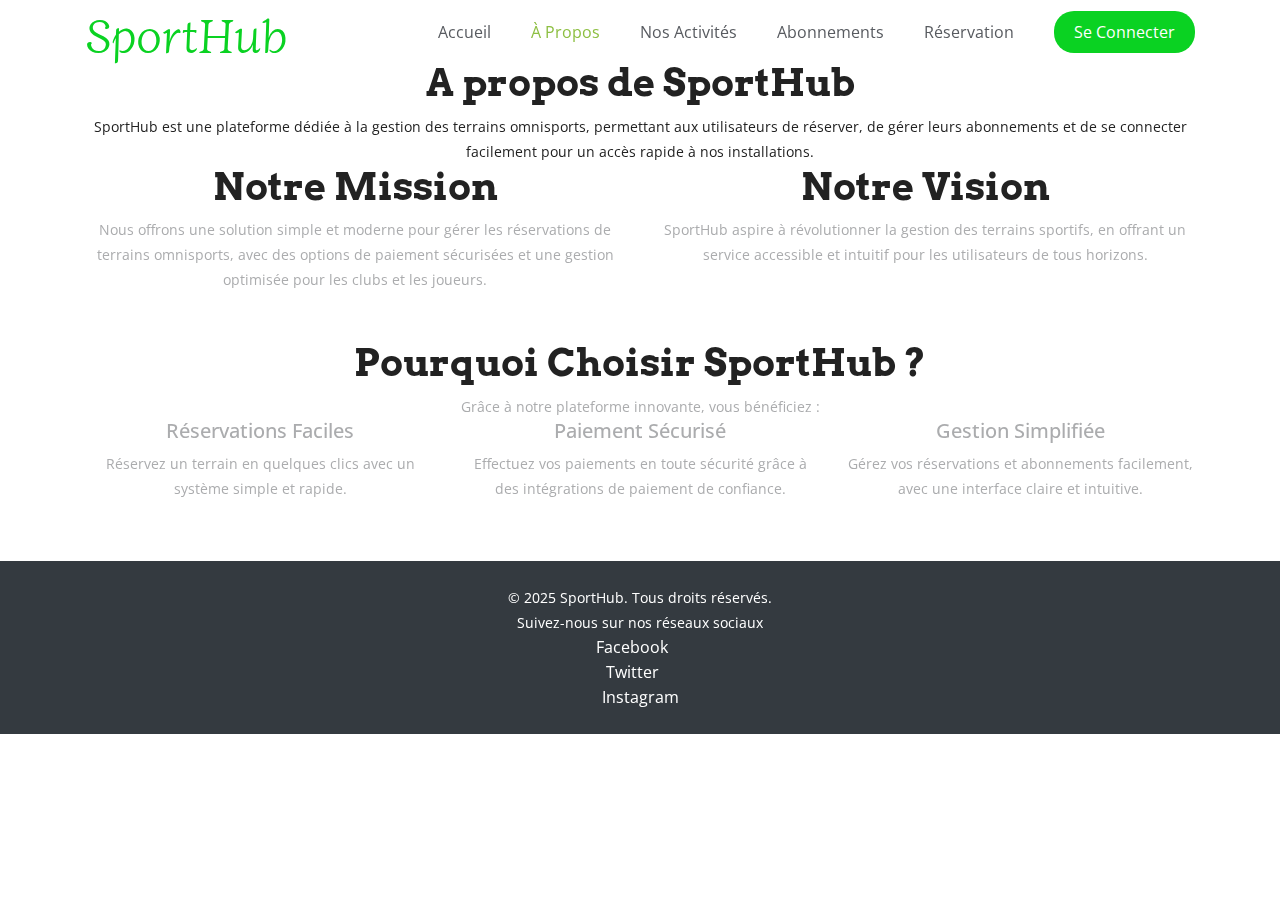
<file: aboutUs.html>
<!DOCTYPE html>
<html lang="fr">
<head>
    <!-- Required meta tags -->
    <meta charset="UTF-8">
    <meta name="viewport" content="width=device-width, initial-scale=1, shrink-to-fit=no">
    <title>À Propos - SportHub</title>

    <!--====== Favicon Icon ======-->
    <link rel="shortcut icon" href="assets/img/favicon.webp" type="image/png">

    <!-- Bootstrap CSS -->
    <link rel="stylesheet" href="assets/css/bootstrap-4.5.0.min.css">
    <!-- Icon -->
    <link href="https://cdn.lineicons.com/5.0/lineicons.css" rel="stylesheet">
    <!-- Owl carousel -->
    <link rel="stylesheet" href="assets/css/owl.carousel.2.3.4.min.css">
    <link rel="stylesheet" href="assets/css/owl.theme.css">

    <!-- Animate -->
    <link rel="stylesheet" href="assets/css/animate.css">
    <!-- Main Style -->
    <link rel="stylesheet" href="assets/css/main.css">
    <!-- Responsive Style -->
    <link rel="stylesheet" href="assets/css/responsive.css">
</head>
<body>
    
    <header id="home" class="header">
        <div class="navbar-area">
            <div class="container">
                <div class="row">
                    <div class="col-lg-12">
                        <nav class="navbar navbar-expand-lg">
                            <a class="navbar-brand" href="index.html" style="font-family: Diphylleia; font-size: 48px; color: #0ad222;">
                                SportHub
                            </a>
                            <button class="navbar-toggler" type="button" data-toggle="collapse" data-target="#navbarSupportedContent"
                                    aria-controls="navbarSupportedContent" aria-expanded="false" aria-label="Toggle navigation">
                                <span class="toggler-icon"></span>
                                <span class="toggler-icon"></span>
                                <span class="toggler-icon"></span>
                            </button>

                            <div class="collapse navbar-collapse sub-menu-bar" id="navbarSupportedContent">
                                <ul id="nav" class="navbar-nav ml-auto">
                                    <li class="nav-item">
                                        <a class="page-scroll" href="#hero-area">Accueil</a>
                                    </li>
                                    <li class="nav-item active">
                                        <a class="page-scroll" href="#services">À Propos</a>
                                    </li>
                                    <li class="nav-item">
                                        <a class="page-scroll" href="#team">Nos Activités</a>
                                    </li>
                                    <li class="nav-item">
                                        <a class="page-scroll" href="#pricing">Abonnements</a>
                                    </li>
                                    <li class="nav-item">
                                        <a class="page-scroll" href="#testimonial">Réservation</a>
                                    </li>
                                    <li class="nav-item">
                                        <a class="page-scroll" href="#contact" style="background-color: #0ad222; color: #fff;padding: 10px 20px;border-radius: 20px;">Se Connecter</a>
                                    </li>
                                </ul>
                            </div> <!-- navbar collapse -->
                        </nav> <!-- navbar -->
                    </div>
                </div> <!-- row -->
            </div> <!-- container -->
        </div> <!-- navbar area -->
    </header>

    <!-- About Section -->
    <section id="services" class="services section-padding">
        <div class="container">
            <div class="row">
                <div class="col-lg-12">
                    <div class="section-title text-center">
                        <h2>À propos de SportHub</h2>
                        <p>SportHub est une plateforme dédiée à la gestion des terrains omnisports, permettant aux utilisateurs de réserver, de gérer leurs abonnements et de se connecter facilement pour un accès rapide à nos installations.</p>
                    </div>
                </div>
            </div>
            <div class="row justify-content-center">
                <div class="col-lg-6 col-md-8">
                    <div class="about-content text-center">
                        <h4>Notre Mission</h4>
                        <p>Nous offrons une solution simple et moderne pour gérer les réservations de terrains omnisports, avec des options de paiement sécurisées et une gestion optimisée pour les clubs et les joueurs.</p>
                    </div>
                </div>
                <div class="col-lg-6 col-md-8">
                    <div class="about-content text-center">
                        <h4>Notre Vision</h4>
                        <p>SportHub aspire à révolutionner la gestion des terrains sportifs, en offrant un service accessible et intuitif pour les utilisateurs de tous horizons.</p>
                    </div>
                </div>
            </div>

            <div class="row mt-5">
                <div class="col-lg-12">
                    <div class="text-center">
                        <h3>Pourquoi Choisir SportHub ?</h3>
                        <p>Grâce à notre plateforme innovante, vous bénéficiez :</p>
                        <div class="row justify-content-center">
                            <div class="col-lg-4 col-md-6">
                                <div class="feature-box text-center">
                                    <i class="lni lni-cog"></i>
                                    <h5>Réservations Faciles</h5>
                                    <p>Réservez un terrain en quelques clics avec un système simple et rapide.</p>
                                </div>
                            </div>
                            <div class="col-lg-4 col-md-6">
                                <div class="feature-box text-center">
                                    <i class="lni lni-wallet"></i>
                                    <h5>Paiement Sécurisé</h5>
                                    <p>Effectuez vos paiements en toute sécurité grâce à des intégrations de paiement de confiance.</p>
                                </div>
                            </div>
                            <div class="col-lg-4 col-md-6">
                                <div class="feature-box text-center">
                                    <i class="lni lni-users"></i>
                                    <h5>Gestion Simplifiée</h5>
                                    <p>Gérez vos réservations et abonnements facilement, avec une interface claire et intuitive.</p>
                                </div>
                            </div>
                        </div>
                    </div>
                </div>
            </div>
        </div>
    </section>

    <!-- Footer -->
    <footer class="footer bg-dark text-white py-4">
        <div class="container text-center">
            <p>&copy; 2025 SportHub. Tous droits réservés.</p>
            <p>Suivez-nous sur nos réseaux sociaux</p>
            <ul class="list-unstyled">
                <li><a href="#" class="text-white mr-3">Facebook</a></li>
                <li><a href="#" class="text-white mr-3">Twitter</a></li>
                <li><a href="#" class="text-white">Instagram</a></li>
            </ul>
        </div>
    </footer>

</body>
</html>
</file>
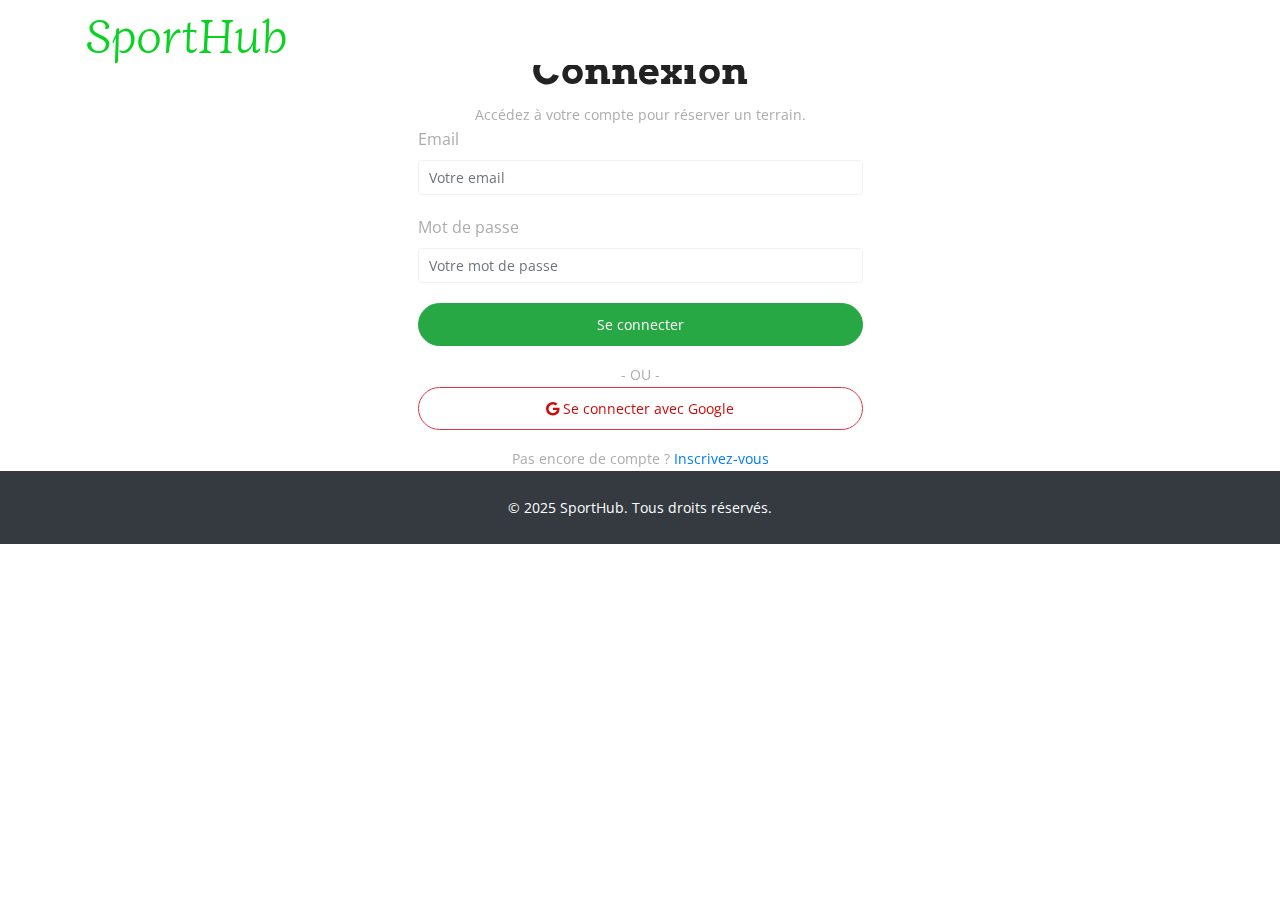
<file: login.html>
<!DOCTYPE html>
<html lang="fr">
<head>
    <meta charset="UTF-8">
    <meta name="viewport" content="width=device-width, initial-scale=1, shrink-to-fit=no">
    <title>Connexion - SportHub</title>

    <!-- Bootstrap CSS -->
    <link rel="stylesheet" href="assets/css/bootstrap-4.5.0.min.css">
    <!-- FontAwesome pour l'icône Google -->
    <link rel="stylesheet" href="https://cdnjs.cloudflare.com/ajax/libs/font-awesome/6.0.0/css/all.min.css">
    <!-- Main Style -->
    <link rel="stylesheet" href="assets/css/main.css">
</head>
<body>
    
    <header id="home" class="header">
        <div class="navbar-area">
            <div class="container">
                <nav class="navbar navbar-expand-lg">
                    <a class="navbar-brand" href="index.html" style="font-family: Diphylleia; font-size: 48px; color: #0ad222;">
                        SportHub
                    </a>
                </nav>
            </div>
        </div>
    </header>

    <!-- Section Connexion -->
    <section id="connexion" class="container mt-5">
        <div class="row justify-content-center">
            <div class="col-md-5">
                <h2 class="text-center">Connexion</h2>
                <p class="text-center">Accédez à votre compte pour réserver un terrain.</p>

                <form id="loginForm">
                    <div class="form-group">
                        <label for="email">Email</label>
                        <input type="email" class="form-control" id="email" placeholder="Votre email" required>
                    </div>
                    <div class="form-group">
                        <label for="password">Mot de passe</label>
                        <input type="password" class="form-control" id="password" placeholder="Votre mot de passe" required>
                    </div>
                    <button type="submit" class="btn btn-success btn-block">Se connecter</button>
                </form>

                <div class="text-center mt-3">
                    <p>- OU -</p>
                    <button class="btn btn-outline-danger btn-block" id="googleLogin" style="color: #d20a0a;">
                        <i class="fab fa-google"></i> Se connecter avec Google
                    </button>
                </div>

                <div class="alert alert-danger text-center mt-3 d-none" id="errorMessage">
                    ❌ Email ou mot de passe incorrect !
                </div>

                <p class="text-center mt-3">Pas encore de compte ? <a href="signup.html">Inscrivez-vous</a></p>
            </div>
        </div>
    </section>

    <!-- Footer -->
    <footer class="footer bg-dark text-white py-4">
        <div class="container text-center">
            <p>&copy; 2025 SportHub. Tous droits réservés.</p>
        </div>
    </footer>

    <!-- Scripts -->
    <script>
        // Simulation de connexion
        document.getElementById("loginForm").addEventListener("submit", function(event) {
            event.preventDefault();
            const email = document.getElementById("email").value;
            const password = document.getElementById("password").value;

            // Vérification simple (simulation)
            if (email === "user@sporthub.com" && password === "123456") {
                alert("✅ Connexion réussie !");
                window.location.href = "reservation.html"; // Redirection
            } else {
                document.getElementById("errorMessage").classList.remove("d-none");
            }
        });

        // Simulation Connexion Google
        document.getElementById("googleLogin").addEventListener("click", function() {
            alert("✅ Connexion réussie avec Google !");
            window.location.href = "reservation.html"; // Redirection simulée
        });
    </script>

<script>
    document.getElementById("loginForm").addEventListener("submit", function(event) {
        event.preventDefault();
        const email = document.getElementById("email").value;
        const password = document.getElementById("password").value;

        if (email === "user@sporthub.com" && password === "123456") {
            localStorage.setItem("user", JSON.stringify({ email: email })); // Stocke l'utilisateur
            alert("✅ Connexion réussie !");
            window.location.href = "index.html"; // Redirige vers la page d'accueil
        } else {
            document.getElementById("errorMessage").classList.remove("d-none");
        }
    });

    document.getElementById("googleLogin").addEventListener("click", function() {
        localStorage.setItem("user", JSON.stringify({ email: "google_user@sporthub.com" }));
        alert("✅ Connexion réussie avec Google !");
        window.location.href = "index.html"; // Redirige vers la page d'accueil
    });
</script>

</body>
</html>
</file>
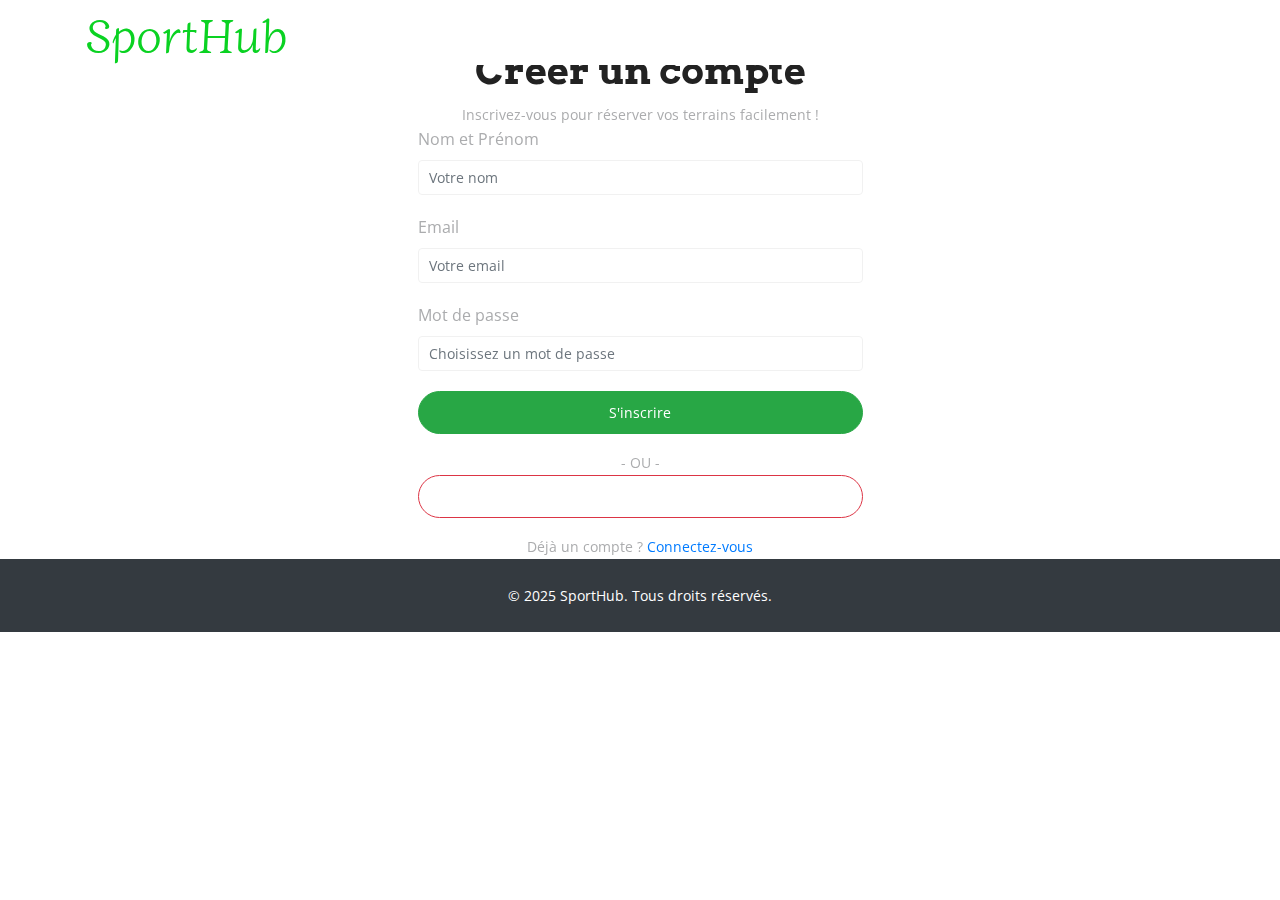
<file: signup.html>
<!DOCTYPE html>
<html lang="fr">
<head>
    <meta charset="UTF-8">
    <meta name="viewport" content="width=device-width, initial-scale=1, shrink-to-fit=no">
    <title>Inscription - SportHub</title>

    <!-- Bootstrap CSS -->
    <link rel="stylesheet" href="assets/css/bootstrap-4.5.0.min.css">
    <!-- FontAwesome pour l'icône Google -->
    <link rel="stylesheet" href="https://cdnjs.cloudflare.com/ajax/libs/font-awesome/6.0.0/css/all.min.css">
    <!-- Main Style -->
    <link rel="stylesheet" href="assets/css/main.css">
</head>
<body>
    
    <header id="home" class="header">
        <div class="navbar-area">
            <div class="container">
                <nav class="navbar navbar-expand-lg">
                    <a class="navbar-brand" href="index.html" style="font-family: Diphylleia; font-size: 48px; color: #0ad222;">
                        SportHub
                    </a>
                </nav>
            </div>
        </div>
    </header>

    <!-- Section Inscription -->
    <section id="inscription" class="container mt-5">
        <div class="row justify-content-center">
            <div class="col-md-5">
                <h2 class="text-center">Créer un compte</h2>
                <p class="text-center">Inscrivez-vous pour réserver vos terrains facilement !</p>

                <form id="signupForm">
                    <div class="form-group">
                        <label for="name">Nom et Prénom</label>
                        <input type="text" class="form-control" id="name" placeholder="Votre nom" required>
                    </div>
                    <div class="form-group">
                        <label for="email">Email</label>
                        <input type="email" class="form-control" id="email" placeholder="Votre email" required>
                    </div>
                    <div class="form-group">
                        <label for="password">Mot de passe</label>
                        <input type="password" class="form-control" id="password" placeholder="Choisissez un mot de passe" required>
                    </div>
                    <button type="submit" class="btn btn-success btn-block">S'inscrire</button>
                </form>

                <div class="text-center mt-3">
                    <p>- OU -</p>
                    <button class="btn btn-outline-danger btn-block" id="googleLogin">
                        <i class="fab fa-google"></i> Se connecter avec Google
                    </button>
                </div>

                <div class="alert alert-success text-center mt-3 d-none" id="successMessage">
                    ✅ Inscription réussie ! Redirection en cours...
                </div>

                <p class="text-center mt-3">Déjà un compte ? <a href="login.html">Connectez-vous</a></p>
            </div>
        </div>
    </section>

    <!-- Footer -->
    <footer class="footer bg-dark text-white py-4">
        <div class="container text-center">
            <p>&copy; 2025 SportHub. Tous droits réservés.</p>
        </div>
    </footer>

    <!-- Scripts -->
    <script>
        // Simulation d'inscription
        document.getElementById("signupForm").addEventListener("submit", function(event) {
            event.preventDefault();
            document.getElementById("successMessage").classList.remove("d-none");

            setTimeout(() => {
                window.location.href = "reservation.html"; // Redirection vers la réservation
            }, 3000);
        });

        // Simulation Connexion Google
        document.getElementById("googleLogin").addEventListener("click", function() {
            alert("✅ Connexion réussie avec Google ! (Simulation)");
            window.location.href = "reservation.html"; // Redirection simulée
        });
    </script>
    <script>
        document.getElementById("loginForm").addEventListener("submit", function(event) {
            event.preventDefault();
            const email = document.getElementById("email").value;
            const password = document.getElementById("password").value;
    
            if (email === "user@sporthub.com" && password === "123456") {
                localStorage.setItem("user", JSON.stringify({ email: email })); // Stocke l'utilisateur
                alert("✅ Connexion réussie !");
                window.location.href = "index.html"; // Redirige vers la page d'accueil
            } else {
                document.getElementById("errorMessage").classList.remove("d-none");
            }
        });
    
        document.getElementById("googleLogin").addEventListener("click", function() {
            localStorage.setItem("user", JSON.stringify({ email: "google_user@sporthub.com" }));
            alert("✅ Connexion réussie avec Google !");
            window.location.href = "index.html"; // Redirige vers la page d'accueil
        });
    </script>
    
</body>
</html>
</file>
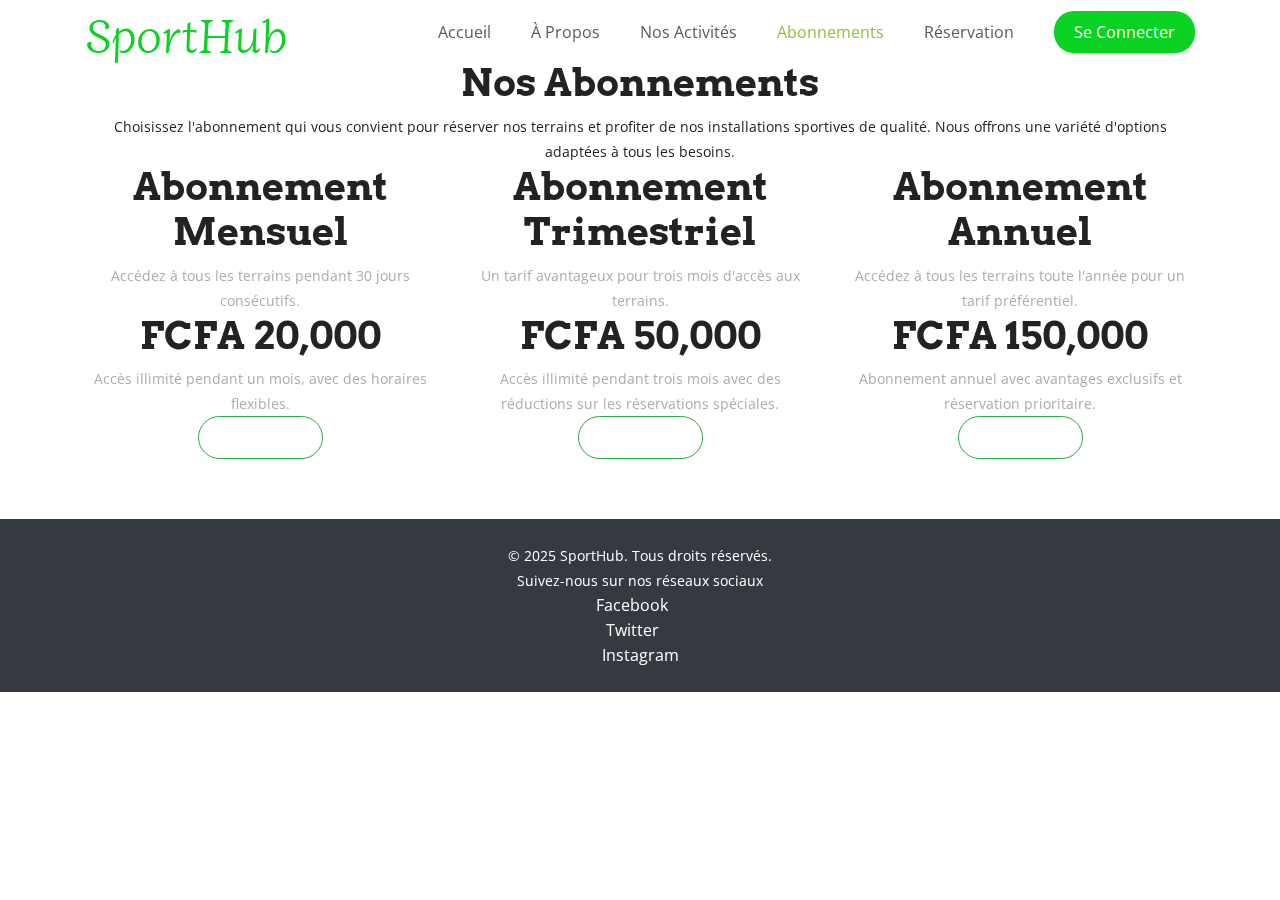
<file: Subscriptions.html>
<!DOCTYPE html>
<html lang="fr">
<head>
    <!-- Required meta tags -->
    <meta charset="UTF-8">
    <meta name="viewport" content="width=device-width, initial-scale=1, shrink-to-fit=no">
    <title>Abonnements - SportHub</title>

    <!--====== Favicon Icon ======-->
    <link rel="shortcut icon" href="assets/img/favicon.webp" type="image/png">

    <!-- Bootstrap CSS -->
    <link rel="stylesheet" href="assets/css/bootstrap-4.5.0.min.css">
    <!-- Icon -->
    <link href="https://cdn.lineicons.com/5.0/lineicons.css" rel="stylesheet">
    <!-- Owl carousel -->
    <link rel="stylesheet" href="assets/css/owl.carousel.2.3.4.min.css">
    <link rel="stylesheet" href="assets/css/owl.theme.css">

    <!-- Animate -->
    <link rel="stylesheet" href="assets/css/animate.css">
    <!-- Main Style -->
    <link rel="stylesheet" href="assets/css/main.css">
    <!-- Responsive Style -->
    <link rel="stylesheet" href="assets/css/responsive.css">
</head>
<body>
    
    <header id="home" class="header">
        <div class="navbar-area">
            <div class="container">
                <div class="row">
                    <div class="col-lg-12">
                        <nav class="navbar navbar-expand-lg">
                            <a class="navbar-brand" href="index.html" style="font-family: Diphylleia; font-size: 48px; color: #0ad222;">
                                SportHub
                            </a>
                            <button class="navbar-toggler" type="button" data-toggle="collapse" data-target="#navbarSupportedContent"
                                    aria-controls="navbarSupportedContent" aria-expanded="false" aria-label="Toggle navigation">
                                <span class="toggler-icon"></span>
                                <span class="toggler-icon"></span>
                                <span class="toggler-icon"></span>
                            </button>

                            <div class="collapse navbar-collapse sub-menu-bar" id="navbarSupportedContent">
                                <ul id="nav" class="navbar-nav ml-auto">
                                    <li class="nav-item">
                                        <a class="page-scroll" href="#hero-area">Accueil</a>
                                    </li>
                                    <li class="nav-item">
                                        <a class="page-scroll" href="#services">À Propos</a>
                                    </li>
                                    <li class="nav-item">
                                        <a class="page-scroll" href="#team">Nos Activités</a>
                                    </li>
                                    <li class="nav-item active">
                                        <a class="page-scroll" href="#pricing">Abonnements</a>
                                    </li>
                                    <li class="nav-item">
                                        <a class="page-scroll" href="#testimonial">Réservation</a>
                                    </li>
                                    <li class="nav-item">
                                        <a class="page-scroll" href="#contact" style="background-color: #0ad222; color: #fff;padding: 10px 20px;border-radius: 20px;">Se Connecter</a>
                                    </li>
                                </ul>
                            </div> <!-- navbar collapse -->
                        </nav> <!-- navbar -->
                    </div>
                </div> <!-- row -->
            </div> <!-- container -->
        </div> <!-- navbar area -->
    </header>

    <!-- Pricing Section -->
    <section id="pricing" class="pricing section-padding">
        <div class="container">
            <div class="row">
                <div class="col-lg-12">
                    <div class="section-title text-center">
                        <h2>Nos Abonnements</h2>
                        <p>Choisissez l'abonnement qui vous convient pour réserver nos terrains et profiter de nos installations sportives de qualité. Nous offrons une variété d'options adaptées à tous les besoins.</p>
                    </div>
                </div>
            </div>
            <div class="row">
                <!-- Subscription 1 -->
                <div class="col-lg-4 col-md-6">
                    <div class="pricing-box text-center">
                        <h4>Abonnement Mensuel</h4>
                        <p>Accédez à tous les terrains pendant 30 jours consécutifs.</p>
                        <h3><span class="currency">FCFA</span> 20,000</h3>
                        <p>Accès illimité pendant un mois, avec des horaires flexibles.</p>
                        <button class="btn btn-outline-success">Souscrire</button>
                    </div>
                </div>

                <!-- Subscription 2 -->
                <div class="col-lg-4 col-md-6">
                    <div class="pricing-box text-center">
                        <h4>Abonnement Trimestriel</h4>
                        <p>Un tarif avantageux pour trois mois d'accès aux terrains.</p>
                        <h3><span class="currency">FCFA</span> 50,000</h3>
                        <p>Accès illimité pendant trois mois avec des réductions sur les réservations spéciales.</p>
                        <button class="btn btn-outline-success">Souscrire</button>
                    </div>
                </div>

                <!-- Subscription 3 -->
                <div class="col-lg-4 col-md-6">
                    <div class="pricing-box text-center">
                        <h4>Abonnement Annuel</h4>
                        <p>Accédez à tous les terrains toute l'année pour un tarif préférentiel.</p>
                        <h3><span class="currency">FCFA</span> 150,000</h3>
                        <p>Abonnement annuel avec avantages exclusifs et réservation prioritaire.</p>
                        <button class="btn btn-outline-success">Souscrire</button>
                    </div>
                </div>
            </div>
        </div>
    </section>

    <!-- Footer -->
    <footer class="footer bg-dark text-white py-4">
        <div class="container text-center">
            <p>&copy; 2025 SportHub. Tous droits réservés.</p>
            <p>Suivez-nous sur nos réseaux sociaux</p>
            <ul class="list-unstyled">
                <li><a href="#" class="text-white mr-3">Facebook</a></li>
                <li><a href="#" class="text-white mr-3">Twitter</a></li>
                <li><a href="#" class="text-white">Instagram</a></li>
            </ul>
        </div>
    </footer>

</body>
</html>
</file>
<file: assets/css/main.css>
/*-----------------------------------------------------------------------------------

    Template Name: Fusion
    Author: UIdeck
    Author URI: https://uideck.com/
    Support: https://uideck.com/support/
    Version: 1.1

-----------------------------------------------------------------------------------*/
@import url("https://fonts.googleapis.com/css?family=Arvo:700|Open+Sans");
@import url('https://fonts.googleapis.com/css2?family=Diphylleia&display=swap');
html {
  overflow-x: hidden; }

body {
  background: #fff;
  font-size: 16px;
  font-weight: 400;
  font-family: 'Open Sans', sans-serif;
  -webkit-box-sizing: border-box;
  -moz-box-sizing: border-box;
  box-sizing: border-box;
  -webkit-font-smoothing: subpixel-antialiased;
  color: #abacae;
  line-height: 25px;
  -webkit-backface-visibility: hidden;
  backface-visibility: hidden;
  overflow-x: hidden; }

h1, h2, h3, h4 {
  font-size: 38px;
  color: #222222;
  font-weight: 700;
  font-family: 'Arvo', serif; }

a {
  -webkit-transition: all 0.2s linear;
  -moz-transition: all 0.2s linear;
  -o-transition: all 0.2s linear;
  transition: all 0.2s linear; }
  a:hover {
    text-decoration: none; }
  a a:focus {
    outline: none; }

p {
  font-weight: 400;
  font-family: 'Open Sans', sans-serif;
  margin: 0px;
  font-size: 14px; }

ul, ol {
  list-style: outside none none;
  margin: 0;
  padding: 0; }
  ul li, ol li {
    list-style: none; }

a:not([href]):not([tabindex]) {
  color: #fff; }

.section-header {
  margin-bottom: 30px; }
  .section-header p {
    text: center;
    font-weight: 400;
    line-height: 26px; }

.section-title {
  font-size: 30px;
  color: #222222;
  display: inline-block;
  font-weight: 700;
  position: relative; }

.shape {
  height: 1px;
  margin: 0 auto 30px;
  position: relative;
  width: 60px;
  background-color: #8dbf42; }

.padding-none {
  padding: 0px; }

.bg-gray {
  background: #f9f9f9; }

.overlay {
  position: absolute;
  width: 100%;
  height: 100%;
  top: 0px;
  left: 0px;
  background: rgba(61, 96, 244, 0.3); }

.btn {
  font-size: 14px;
  padding: 10px 30px;
  cursor: pointer;
  font-weight: 400;
  color: #fff;
  border-radius: 30px;
  transition: all 0.3s;
  display: inline-block; }

.btn:focus,
.btn:active {
  box-shadow: none;
  outline: none;
  color: #fff; }

.btn-common {
  background-color: #8dbf42;
  position: relative;
  z-index: 1;
  text-transform: uppercase; }
  .btn-common:hover {
    color: #8dbf42;
    background: transparent;
    border: 1px dotted #8dbf42;
    box-shadow: 0 6px 22px rgba(0, 0, 0, 0.1);
    transition: all .2s ease-in-out;
    -moz-transition: all .2s ease-in-out;
    -webkit-transition: all .2s ease-in-out; }

.btn-border {
  color: #8dbf42;
  background-color: transparent;
  border: 1px solid #8dbf42;
  border-radius: 30px;
  text-transform: uppercase; }
  .btn-border:hover {
    color: #fff;
    border-color: #8dbf42;
    background-color: #8dbf42; }

.btn-border:focus {
  color: #fff;
  border-color: #8dbf42;
  background-color: #8dbf42; }

.btn-lg {
  padding: 14px 33px;
  text-transform: uppercase;
  font-size: 16px; }

.btn-rm {
  padding: 7px 0px;
  color: #8dbf42;
  text-transform: capitalize; }
  .btn-rm:hover {
    color: #8dbf42; }

button:focus {
  outline: none !important; }

.icon-close, .icon-check {
  color: #8dbf42; }

.social-icon a {
  color: #666;
  background: #fff;
  width: 32px;
  height: 32px;
  line-height: 34px;
  display: inline-block;
  text-align: center;
  border-radius: 100%;
  font-size: 16px;
  margin: 15px 6px 12px 4px;
  transition: all 0.3s ease-in-out 0s;
  -moz-transition: all 0.3s ease-in-out 0s;
  -webkit-transition: all 0.3s ease-in-out 0s;
  -o-transition: all 0.3s ease-in-out 0s; }
  .social-icon a:hover {
    color: #fff !important; }

.social-icon .facebook:hover {
  background: #3b5999; }

.social-icon .twitter:hover {
  background: #4A9CEC; }

.social-icon .instagram:hover {
  background: #D6274D; }

.social-icon .linkedin:hover {
  background: #1260A2; }

.social-icon .google:hover {
  background: #CE332A; }

/* ScrollToTop */
a.back-to-top {
  display: none;
  position: fixed;
  bottom: 18px;
  right: 15px;
  text-decoration: none;
  z-index: 99999; }
  a.back-to-top i {
    display: block;
    font-size: 22px;
    width: 40px;
    height: 40px;
    line-height: 40px;
    color: #fff;
    background: #8dbf42;
    border-radius: 30px;
    text-align: center;
    transition: all 0.2s ease-in-out;
    -moz-transition: all 0.2s ease-in-out;
    -webkit-transition: all 0.2s ease-in-out;
    -o-transition: all 0.2s ease-in-out;
    box-shadow: 0 0 4px rgba(0, 0, 0, 0.14), 0 4px 8px rgba(0, 0, 0, 0.28); }
  a.back-to-top:hover, a.back-to-top:focus {
    text-decoration: none; }

/* Preloader */
#preloader {
  position: fixed;
  top: 0;
  left: 0;
  right: 0;
  bottom: 0;
  background-color: #fff;
  z-index: 9999999; }

.loader {
  top: 50%;
  width: 50px;
  height: 50px;
  border-radius: 100%;
  position: relative;
  margin: 0 auto; }

#loader-1:before, #loader-1:after {
  content: "";
  position: absolute;
  top: -10px;
  left: -10px;
  width: 100%;
  height: 100%;
  border-radius: 100%;
  border: 7px solid transparent;
  border-top-color: #8dbf42; }

#loader-1:before {
  z-index: 100;
  animation: spin 1s infinite; }

#loader-1:after {
  border: 7px solid #f2f2f2; }

@keyframes spin {
  0% {
    -webkit-transform: rotate(0deg);
    -ms-transform: rotate(0deg);
    -o-transform: rotate(0deg);
    transform: rotate(0deg); }
  100% {
    -webkit-transform: rotate(360deg);
    -ms-transform: rotate(360deg);
    -o-transform: rotate(360deg);
    transform: rotate(360deg); } }

.section-padding {
  padding: 60px 0; }

hr {
  border-top: 1px dotted #ddd; }

/* ==========================================================================
  8. Features Section Style
   ========================================================================== */
#features {
  background: #fff; }
  #features .icon {
    display: inline-block;
    width: 60px;
    height: 60px;
    border-radius: 4px;
    text-align: center;
    position: relative;
    z-index: 1; }
  #features .content-left span {
    float: right; }
  #features .content-left .text {
    text-align: right; }
  #features .content-right span {
    float: left; }
  #features .box-item {
    box-shadow: 0px 2px 18px 0px rgba(198, 198, 198, 0.3);
    padding: 15px;
    line-height: 22px;
    margin-top: 30px;
    border-radius: 3px;
    background-color: #fff;
    position: relative;
    top: 0;
    transition: all 0.3s; }
    #features .box-item .icon {
      text-align: center;
      margin: 12px;
      -webkit-transition: all 0.2s linear;
      -moz-transition: all 0.2s linear;
      -o-transition: all 0.2s linear;
      transition: all 0.2s linear; }
      #features .box-item .icon i {
        color: #8dbf42;
        font-size: 30px;
        -webkit-transition: all 0.2s linear;
        -moz-transition: all 0.2s linear;
        -o-transition: all 0.2s linear;
        transition: all 0.2s linear; }
    #features .box-item .text h4 {
      cursor: pointer;
      font-size: 18px;
      font-weight: 500;
      line-height: 22px;
      -webkit-transition: all 0.2s linear;
      -moz-transition: all 0.2s linear;
      -o-transition: all 0.2s linear;
      transition: all 0.2s linear; }
    #features .box-item .text p {
      font-size: 14px;
      line-height: 26px; }
  #features .box-item:hover {
    box-shadow: 0 10px 22px 10px rgba(27, 38, 49, 0.1); }
  #features .box-item:hover h4 {
    color: #8dbf42; }
  #features .show-box {
    margin-top: 50px; }
    #features .show-box img {
      width: 100%; }

/* Services Item */
.services-item {
  padding: 20px;
  border-radius: 4px;
  text-align: center;
  margin: 15px 0;
  box-shadow: 0px 2px 18px 0px rgba(198, 198, 198, 0.3);
  transition: all 0.3s; }
  .services-item .icon {
    border: 1px solid rgba(198, 198, 198, 0.3);
    width: 70px;
    height: 70px;
    border-radius: 50%;
    margin: 0 auto;
    transition: all 0.3s; }
    .services-item .icon i {
      font-size: 30px;
      color: #8dbf42;
      line-height: 70px;
      transition: all 0.3s; }
  .services-item .services-content h3 {
    margin-top: 10px;
    font-weight: 500;
    text-transform: uppercase;
    margin-bottom: 10px; }
    .services-item .services-content h3 a {
      font-size: 16px;
      color: #585b60; }
      .services-item .services-content h3 a:hover {
        color: #8dbf42; }

.services-item:hover {
  box-shadow: 0 10px 22px 10px rgba(27, 38, 49, 0.1); }

.services-item:hover .icon {
  background: #8dbf42; }
  .services-item:hover .icon i {
    color: #fff; }

#service {
  position: relative; }

.about-area .about-wrapper {
  height: 100%;
  width: 100%;
  display: table; }
  .about-area .about-wrapper > div {
    vertical-align: middle;
    display: table-cell; }

.about-area img {
  border-radius: 4px; }

.about-area .content {
  margin-top: 15px; }
  .about-area .content p {
    margin-bottom: 30px; }

#cta {
  padding: 30px 0; }

/*===========================
    02.HEADER css 
===========================*/
/*===== NAVBAR =====*/
.navbar-area {
  transition: all 0.3s;
  background: #fff; }

.header {
  position: fixed;
  top: 0;
  left: 0;
  width: 100%;
  z-index: 9999; }

.sticky {
  position: absolute;
  z-index: 9999;
  width: 100%;
  top: 0;
  left: 0;
  background-color: #fff;
  transition: all 0.3s;
  box-shadow: 0px 0px 20px 0px rgba(0, 0, 0, 0.1); }
  .sticky .navbar {
    padding: 20px 0; }

.navbar {
  padding: 0;
  border-radius: 5px;
  position: relative;
  transition: all 0.3s;
  padding: 20px 0; }

.navbar-brand {
  padding: 0; }
  .navbar-brand img {
    max-width: 150px; }

.navbar-toggler {
  padding: 0; }
  .navbar-toggler .toggler-icon {
    width: 30px;
    height: 2px;
    background-color: #585b60;
    display: block;
    margin: 5px 0;
    position: relative;
    transition: all 0.3s; }
  .navbar-toggler.active .toggler-icon:nth-of-type(1) {
    transform: rotate(45deg);
    top: 7px; }
  .navbar-toggler.active .toggler-icon:nth-of-type(2) {
    opacity: 0; }
  .navbar-toggler.active .toggler-icon:nth-of-type(3) {
    transform: rotate(135deg);
    top: -7px; }

@media only screen and (min-width: 768px) and (max-width: 991px) {
  .navbar-collapse {
    position: absolute;
    top: 100%;
    left: 0;
    width: 100%;
    background-color: #fff;
    z-index: 9;
    box-shadow: 0px 15px 20px 0px rgba(0, 0, 0, 0.1);
    padding: 5px 12px; } }

@media (max-width: 767px) {
  .navbar-collapse {
    position: absolute;
    top: 100%;
    left: 0;
    width: 100%;
    background-color: #fff;
    z-index: 9;
    box-shadow: 0px 15px 20px 0px rgba(88, 91, 96, 0.1);
    padding: 5px 12px; } }

.navbar-nav .nav-item {
  margin-left: 40px;
  position: relative; }
  .navbar-nav .nav-item:first-child {
    margin-left: 0; }
  @media only screen and (min-width: 992px) and (max-width: 1199px) {
    .navbar-nav .nav-item {
      margin-left: 30px; } }
  @media only screen and (min-width: 768px) and (max-width: 991px) {
    .navbar-nav .nav-item {
      margin: 0; } }
  @media (max-width: 767px) {
    .navbar-nav .nav-item {
      margin: 0; } }
  .navbar-nav .nav-item a {
    font-size: 16px;
    color: #585b60;
    transition: all 0.3s;
    position: relative; }
    .navbar-nav .nav-item a::after {
      content: '';
      position: absolute;
      width: 0%;
      height: 2px;
      background: #8dbf42;
      bottom: -5px;
      left: 0;
      right: 0;
      margin: 0 auto;
      transition: all 0.3s; }
      @media only screen and (min-width: 768px) and (max-width: 991px) {
        .navbar-nav .nav-item a::after {
          display: none; } }
      @media (max-width: 767px) {
        .navbar-nav .nav-item a::after {
          display: none; } }
    @media only screen and (min-width: 768px) and (max-width: 991px) {
      .navbar-nav .nav-item a {
        display: block;
        padding: 6px 0; } }
    @media (max-width: 767px) {
      .navbar-nav .nav-item a {
        display: block;
        padding: 6px 0; } }
  .navbar-nav .nav-item:hover a::after {
    width: 100%; }
  .navbar-nav .nav-item.active > a, .navbar-nav .nav-item:hover > a {
    color: #8dbf42; }
  .navbar-nav .nav-item:hover .sub-menu {
    top: 100%;
    opacity: 1;
    visibility: visible; }
    @media only screen and (min-width: 768px) and (max-width: 991px) {
      .navbar-nav .nav-item:hover .sub-menu {
        top: 0; } }
    @media (max-width: 767px) {
      .navbar-nav .nav-item:hover .sub-menu {
        top: 0; } }
  .navbar-nav .nav-item .sub-menu {
    width: 200px;
    background-color: #fff;
    box-shadow: 0px 0px 20px 0px rgba(0, 0, 0, 0.1);
    position: absolute;
    top: 110%;
    left: 0;
    opacity: 0;
    visibility: hidden;
    transition: all 0.3s; }
    @media only screen and (min-width: 768px) and (max-width: 991px) {
      .navbar-nav .nav-item .sub-menu {
        position: relative;
        width: 100%;
        top: 0;
        display: none;
        opacity: 1;
        visibility: visible; } }
    @media (max-width: 767px) {
      .navbar-nav .nav-item .sub-menu {
        position: relative;
        width: 100%;
        top: 0;
        display: none;
        opacity: 1;
        visibility: visible; } }
    .navbar-nav .nav-item .sub-menu li {
      display: block; }
      .navbar-nav .nav-item .sub-menu li a {
        display: block;
        padding: 8px 20px;
        color: #585b60; }
        .navbar-nav .nav-item .sub-menu li a.active, .navbar-nav .nav-item .sub-menu li a:hover {
          padding-left: 25px;
          color: #8dbf42; }

.navbar-nav .sub-nav-toggler {
  display: none; }
  @media only screen and (min-width: 768px) and (max-width: 991px) {
    .navbar-nav .sub-nav-toggler {
      display: block;
      position: absolute;
      right: 0;
      top: 0;
      background: none;
      color: #585b60;
      font-size: 18px;
      border: 0;
      width: 30px;
      height: 30px; } }
  @media (max-width: 767px) {
    .navbar-nav .sub-nav-toggler {
      display: block;
      position: absolute;
      right: 0;
      top: 0;
      background: none;
      color: #585b60;
      font-size: 18px;
      border: 0;
      width: 30px;
      height: 30px; } }
  .navbar-nav .sub-nav-toggler span {
    width: 8px;
    height: 8px;
    border-left: 1px solid #585b60;
    border-bottom: 1px solid #585b60;
    transform: rotate(-45deg);
    position: relative;
    top: -5px; }

/* ==========================================================================
3. Hero Area
========================================================================== */
#hero-area {
  background-image: url(../img/wave-haikei.svg);
  background-position: center center;
  background-repeat: no-repeat;
  background-size: cover;
  min-height: 650px;
  position: relative;
  overflow: hidden;
  padding: 200px 0 80px; }
  #hero-area .contents .head-title {
    color: #222222;
    font-size: 42px;
    font-weight: 700;
    line-height: 60px;
    margin-bottom: 10px; }
  #hero-area .contents .header-button {
    margin-top: 20px;
    color: #222222; }
    #hero-area .contents .header-button .btn {
      margin-right: 10px; }

.sloder-img {
  background: #34363a; }

/* Team Item */
.team-item:hover {
  box-shadow: 0 10px 22px 10px rgba(27, 38, 49, 0.1); }

.team-item {
  margin: 15px 0;
  border-radius: 0px;
  box-shadow: 0px 2px 18px 0px rgba(198, 198, 198, 0.3);
  transition: all 0.3s;
  display: flex; }
  .team-item .team-img {
    width: 200px; }
  .team-item .contetn {
    padding: 15px 30px 15px 30px;
    min-height: 200px;
    height: auto;
    width: calc(100% - 200px); }
  .team-item .social-icons {
    padding-top: 11px;
    transition: all 0.3s; }
    .team-item .social-icons li {
      display: inline-block;
      margin-right: 10px; }
      .team-item .social-icons li a {
        letter-spacing: 0px;
        outline: 0 !important; }
        .team-item .social-icons li a i {
          font-size: 18px;
          display: block;
          transition: all 0.3s; }
      .team-item .social-icons li .lni-facebook-filled {
        color: #3b5998; }
      .team-item .social-icons li .lni-twitter-filled {
        color: #00aced; }
      .team-item .social-icons li .lni-instagram-filled {
        color: #fb3958; }
  .team-item .info-text {
    margin-bottom: 10px; }
    .team-item .info-text h3 {
      font-size: 16px;
      text-transform: uppercase;
      font-weight: 500;
      margin-bottom: 5px; }
      .team-item .info-text h3 a {
        color: #333; }
        .team-item .info-text h3 a:hover {
          color: #8dbf42; }
    .team-item .info-text p {
      margin: 0;
      color: #888; }

.team-item:hover .team-overlay {
  opacity: 1; }

/* ==========================================================================
  Pricing Table Style
   ========================================================================== */
#pricing {
  text-align: center; }
  #pricing .title {
    padding-top: 20px; }
    #pricing .title h3 {
      text-transform: uppercase;
      color: #333;
      font-size: 18px; }
    #pricing .title .month-plan {
      font-size: 16px;
      font-weight: 500;
      color: #333; }
  #pricing .table {
    margin-top: 15px;
    padding: 30px;
    border-radius: 4px;
    border: none !important;
    box-shadow: 0px 2px 18px 0px rgba(198, 198, 198, 0.3);
    transition: all 0.3s; }
    #pricing .table .icon-box {
      position: relative;
      width: 80px;
      height: 80px;
      border-radius: 50%;
      display: inline-block;
      vertical-align: middle;
      background-color: #EBEDEF;
      margin-bottom: 20px;
      transition: all 0.3s; }
      #pricing .table .icon-box i {
        color: #8dbf42;
        line-height: 80px;
        font-size: 30px;
        transition: all 0.3s; }
    #pricing .table .pricing-header {
      position: relative;
      text-align: center; }
      #pricing .table .pricing-header .price-value {
        font-size: 24px;
        color: #8dbf42;
        position: relative;
        text-align: center;
        font-weight: 700; }
        #pricing .table .pricing-header .price-value sup {
          font-size: 16px;
          font-weight: 500;
          top: -18px; }
        #pricing .table .pricing-header .price-value span {
          font-size: 15px;
          color: #abacae;
          font-weight: 400; }
    #pricing .table .description {
      text-align: center;
      padding: 0px 40px;
      margin-bottom: 20px; }
      #pricing .table .description li {
        font-size: 14px;
        font-weight: 400;
        color: #abacae;
        padding: 4px 0; }
        #pricing .table .description li:last-child {
          border-bottom: none; }
  #pricing .table:hover {
    background: #ffffff;
    box-shadow: 0 10px 22px 10px rgba(27, 38, 49, 0.1); }
    #pricing .table:hover .icon-box {
      background: #8dbf42; }
      #pricing .table:hover .icon-box i {
        color: #fff; }
  #pricing #active-tb {
    background: #ffffff;
    box-shadow: 0 10px 22px 10px rgba(27, 38, 49, 0.1); }
    #pricing #active-tb .icon-box {
      background: #8dbf42; }
      #pricing #active-tb .icon-box i {
        color: #fff; }
  #pricing .active {
    z-index: 999; }

.testimonial {
  position: relative;
  background-color: #8dbf42; }

.testimonial-item {
  background: #fff;
  border-radius: 4px;
  text-align: center;
  padding: 30px 20px; }
  .testimonial-item .img-thumb {
    position: relative;
    margin: 15px 15px 15px 0; }
    .testimonial-item .img-thumb img {
      border-radius: 50%;
      display: inline-block;
      /* width: inherit; */
      padding: 7px; }
  .testimonial-item .content {
    overflow: hidden; }
    .testimonial-item .content .description {
      width: 100%;
      color: #333; }
    .testimonial-item .content .star-icon i {
      color: #8dbf42; }
  .testimonial-item .info h2 {
    font-size: 16px;
    font-weight: 700;
    text-transform: uppercase;
    line-height: 30px;
    margin: 0; }
    .testimonial-item .info h2 a {
      color: #333; }
  .testimonial-item .info h3 {
    margin: 0;
    clear: both;
    font-size: 14px;
    font-weight: 500;
    line-height: 26px;
    margin-bottom: 10px; }
    .testimonial-item .info h3 a {
      color: #333; }
  .testimonial-item .info .indicator {
    font-size: 26px;
    font-weight: 700;
    color: #8dbf42; }
  .testimonial-item .icon-social {
    margin-top: 30px; }
    .testimonial-item .icon-social a {
      color: #666;
      background: #fff;
      width: 32px;
      height: 32px;
      line-height: 34px;
      display: inline-block;
      text-align: center;
      border-radius: 100%;
      font-size: 15px;
      margin: 15px 6px 12px 4px;
      transition: all 0.3s; }
      .testimonial-item .icon-social a:hover {
        color: #fff; }
    .testimonial-item .icon-social .facebook:hover {
      background: #3b5999; }
    .testimonial-item .icon-social .twitter:hover {
      background: #4A9CEC; }
    .testimonial-item .icon-social .instagram:hover {
      background: #D6274D; }
    .testimonial-item .icon-social .linkedin:hover {
      background: #1260A2; }
    .testimonial-item .icon-social .google:hover {
      background: #CE332A; }

.owl-pagination {
  position: absolute;
  width: 100%;
  left: 0;
  bottom: -40px; }

.owl-carousel .owl-dots {
  text-align: center;
  margin-top: 20px; }

.owl-carousel button.owl-dot {
  display: inline-block;
  zoom: 1;
  display: inline;
  text-align: center; }

.owl-carousel button.owl-dot span {
  display: block;
  width: 12px;
  height: 12px;
  margin: 2px 4px;
  filter: alpha(opacity=50);
  opacity: 1;
  border-radius: 30px;
  background: #fff;
  border: 2px solid #fff;
  box-shadow: 0px 0px 2px rgba(0, 0, 0, 0.2);
  transition: all 0.3s; }

.owl-carousel button.owl-dot.active span, .owl-carousel button.owl-dot.clickable, .owl-carousel button.owl-dot:hover span {
  background: #8dbf42; }

.slick-slider {
  padding: 80px 0; }

.slider-center img {
  opacity: 0.7;
  transition: all 0.3s;
  padding: 63px 63px;
  position: relative;
  text-align: center; }

.slider-center .slick-center img {
  -moz-transform: scale(1.9);
  -ms-transform: scale(1.9);
  -o-transform: scale(1.9);
  -webkit-transform: scale(1.9);
  opacity: 1;
  transform: scale(1.9); }

.form-control {
  width: 100%;
  margin-bottom: 20px;
  font-size: 14px;
  border-radius: 4px;
  padding: 10px;
  border: 1px solid #f1f1f1;
  transition: all 0.3s; }

.form-control:focus {
  border-color: #8dbf42;
  box-shadow: none;
  outline: none; }

textarea {
  border-radius: 4px !important; }

.form-control:focus {
  box-shadow: none;
  outline: none; }

.btn.disabled, .btn:disabled {
  opacity: 1; }

.contact-form-area h2 {
  font-size: 18px;
  text-transform: uppercase; }

.contact-right-area {
  margin-left: 50px; }
  .contact-right-area .contact-title {
    margin-bottom: 20px; }
    .contact-right-area .contact-title h1 {
      font-size: 22px; }

.contact-right {
  padding: 4px; }
  .contact-right .single-contact {
    margin: 30px 0px;
    padding: 3px 55px;
    position: relative;
    color: #abacae; }
    .contact-right .single-contact p {
      margin-bottom: 0px; }
      .contact-right .single-contact p a {
        color: #abacae; }
  .contact-right .contact-icon {
    background: #8dbf42;
    color: #fff;
    border-radius: 4px;
    font-size: 20px;
    height: 40px;
    left: 0;
    padding-top: 8px;
    position: absolute;
    text-align: center;
    top: 50%;
    -webkit-transform: translateY(-50%);
    transform: translateY(-50%);
    width: 40px; }

.h3 {
  float: right;
  font-size: 16px; }

/* Footer Area Start */
.footer-area {
  position: relative;
  padding: 150px 0px 0px; }
  .footer-area .footer-titel {
    font-size: 18px;
    color: #333333;
    font-weight: 500;
    padding-bottom: 20px;
    letter-spacing: 0.5px; }
    .footer-area .footer-titel span {
      color: #ccc;
      font-weight: 400; }
  .footer-area .textwidget p {
    color: #333; }
  .footer-area .footer-link li {
    margin-bottom: 10px; }
    .footer-area .footer-link li a {
      color: #333;
      font-size: 14px;
      font-weight: 400;
      position: relative; }
      .footer-area .footer-link li a:hover {
        color: #8dbf42; }
  .footer-area .address li {
    margin-bottom: 20px; }
    .footer-area .address li a {
      color: #666666;
      font-size: 14px;
      line-height: 30px;
      font-weight: 400; }
      .footer-area .address li a i {
        font-size: 22px;
        width: 32px;
        vertical-align: middle;
        height: 36px;
        text-align: center;
        display: inline-block;
        float: left;
        margin-right: 5px;
        line-height: 32px; }
  .footer-area #subscribe-form {
    margin-top: 10px; }
    .footer-area #subscribe-form .form-group {
      position: relative; }
      .footer-area #subscribe-form .form-group .btn-common {
        position: absolute;
        top: 0;
        right: 0;
        padding: 7px 15px;
        height: 52px;
        border-radius: 0;
        background: transparent;
        color: #8dbf42; }

#copyright .copyright-content {
  border-top: 1px solid #d5d4e9;
  padding: 15px 0;
  margin: 45px 0 0px; }

#copyright p {
  line-height: 42px;
  color: #333;
  text-align: center;
  margin: 0; }
  #copyright p a {
    color: #8dbf42; }

.social-icon a {
  color: #272727;
  background: #fff;
  width: 32px;
  height: 32px;
  line-height: 34px;
  display: inline-block;
  text-align: center;
  border-radius: 4px;
  font-size: 16px;
  margin: 15px 6px 12px 4px;
  transition: all 0.3s; }
  .social-icon a:hover {
    color: #fff !important; }

.social-icon .facebook:hover {
  background: #3b5999; }

.social-icon .twitter:hover {
  background: #4A9CEC; }

.social-icon .instagram:hover {
  background: #D6274D; }

.social-icon .linkedin:hover {
  background: #1260A2; }

.social-icon .google:hover {
  background: #CE332A; }
</file>
<file: assets/css/responsive.css>
/* only small desktops */
@media (min-width: 992px) and (max-width: 1199px) {
    #hero-area .contents .head-title {
      font-size: 40px;
    }
    .services-item .services-content h3 a {
      font-size: 14px;
    }
    .title-hl {
      font-size: 30px;
    }
    .why .content h3 {
      font-size: 30px;
    }
    .team-item .contetn {
      padding: 15px 15px 15px 30px;
    }
  }
  
  /* tablets */
  @media (max-width: 991px) {
    .section-title {
      font-size: 30px;
      margin-bottom: 30px;
    }
    .services-item .services-content h3 a {
      font-size: 14px;
    }
    .services-item {
      margin-bottom: 20px;
    }
    #pricing-table .title h3 {
      font-size: 14px;
    }
  }
  
  /* only small tablets */
  @media (min-width: 768px) and (max-width: 991px) {
    .section-title {
      font-size: 26px;
      margin-bottom: 30px;
    }
    .services-item .services-content h3 a {
      font-size: 16px;
    }
    .bg-inverse {
      background: #fff !important;
      -webkit-box-shadow: 0px 3px 6px 3px rgba(0, 0, 0, 0.06);
              box-shadow: 0px 3px 6px 3px rgba(0, 0, 0, 0.06);
    }
    .navbar-expand-md .navbar-nav .nav-link {
      margin-bottom: 0;
      margin-top: 0;
    }
    #about .sec-title h3 {
      font-size: 30px;
      line-height: 42px;
    }
    .title-hl {
      font-size: 30px;
    }
    .text-wrapper {
      padding: 60px 30px;
    }
    .why .content h3 {
      font-size: 30px;
    }
    #pricing-table .title h3 {
      font-size: 14px;
    }
    .skill-area img {
      margin-bottom: 30px;
    }
    #blog .blog-item-wrapper {
      margin-bottom: 30px;
    }
    .experience h4 {
      font-size: 18px;
    }
    .testimonial-item {
      padding: 10px;
    }
    .testimonial-item .content h2 {
      font-size: 15px;
    }
    .slider-center img {
      padding: 40px 60px;
    }
    .subscribes h4 {
      font-size: 30px;
    }
    .footer-area .footer-titel {
      margin-top: 30px;
    }
    .contact-right-area {
      margin-top: 0px;
      margin-left: 0px;
    }
  }
  
  /* mobile or only mobile */
  @media (max-width: 767px) {
    .section-padding {
      padding: 60px 0;
    }
    .section-title {
      font-size: 22px;
      margin-bottom: 30px;
    }
    .navbar-expand-md .navbar-brand,
    .navbar-expand-md .navbar-toggler {
      margin: 0px 15px;
    }
    .bg-inverse {
      background: #fff !important;
      -webkit-box-shadow: 0px 3px 6px 3px rgba(0, 0, 0, 0.06);
              box-shadow: 0px 3px 6px 3px rgba(0, 0, 0, 0.06);
    }
    .navbar-expand-md .navbar-nav .nav-link {
      margin-bottom: 0;
      margin-top: 0;
    }
    .navbar-brand img {
      margin: 5px 0;
    }
    .top-nav-collapse .navbar-brand img {
      margin-top: 10px;
    }
    .intro-img {
      margin-top: 20px;
    }
    #hero-area .img-thumb {
      display: none;
    }
    #hero-area .contents .head-title {
      font-size: 22px;
      line-height: 36px;
      margin-bottom: 15px;
    }
    #hero-area .contents p {
      font-size: 14px;
    }
    #hero-area {
      padding: 120px 0 80px;
    }
    #hero-area .contents .btn {
      margin: 5px 10px 10px 0px;
    }
    .text-wrapper {
      padding: 60px 15px;
    }
    #about .sec-title h3 {
      font-size: 22px;
      line-height: 36px;
    }
    .about-area img {
      margin-top: 30px;
    }
    .feature-thumb {
      padding: 10px;
    }
    .testimonial-item {
      padding: 1px 10px 15px 10px;
    }
    .client-item-wrapper img {
      width: 50%;
    }
    #cta h4 {
      font-size: 22px;
    }
    #cta .text-right {
      float: left !important;
    }
    #cta .btn {
      float: left;
    }
    .team-item {
      -webkit-box-orient: vertical;
      -webkit-box-direction: normal;
          -ms-flex-direction: column;
              flex-direction: column;
    }
    .team-item .team-img {
      width: 100%;
      float: none;
    }
    .team-item .contetn {
      width: 100%;
      padding: 15px 30px;
    }
    .footer-right-contact .single-contact {
      margin: 10px 7px;
      padding: 3px 45px;
    }
    .footer-area .footer-titel {
      margin-top: 30px;
    }
    .contact-right-area {
      margin: 20px 0;
    }
    .contact-form-area h2 {
      font-size: 14px;
    }
    .copyright .float-right {
      float: left !important;
    }
    .map {
      margin-top: 20px;
    }
    #cta {
      padding: 20px 0;
    }
    .cta-text {
      margin-bottom: 30px;
    }
  }
  /*# sourceMappingURL=responsive.css.map */
</file>
